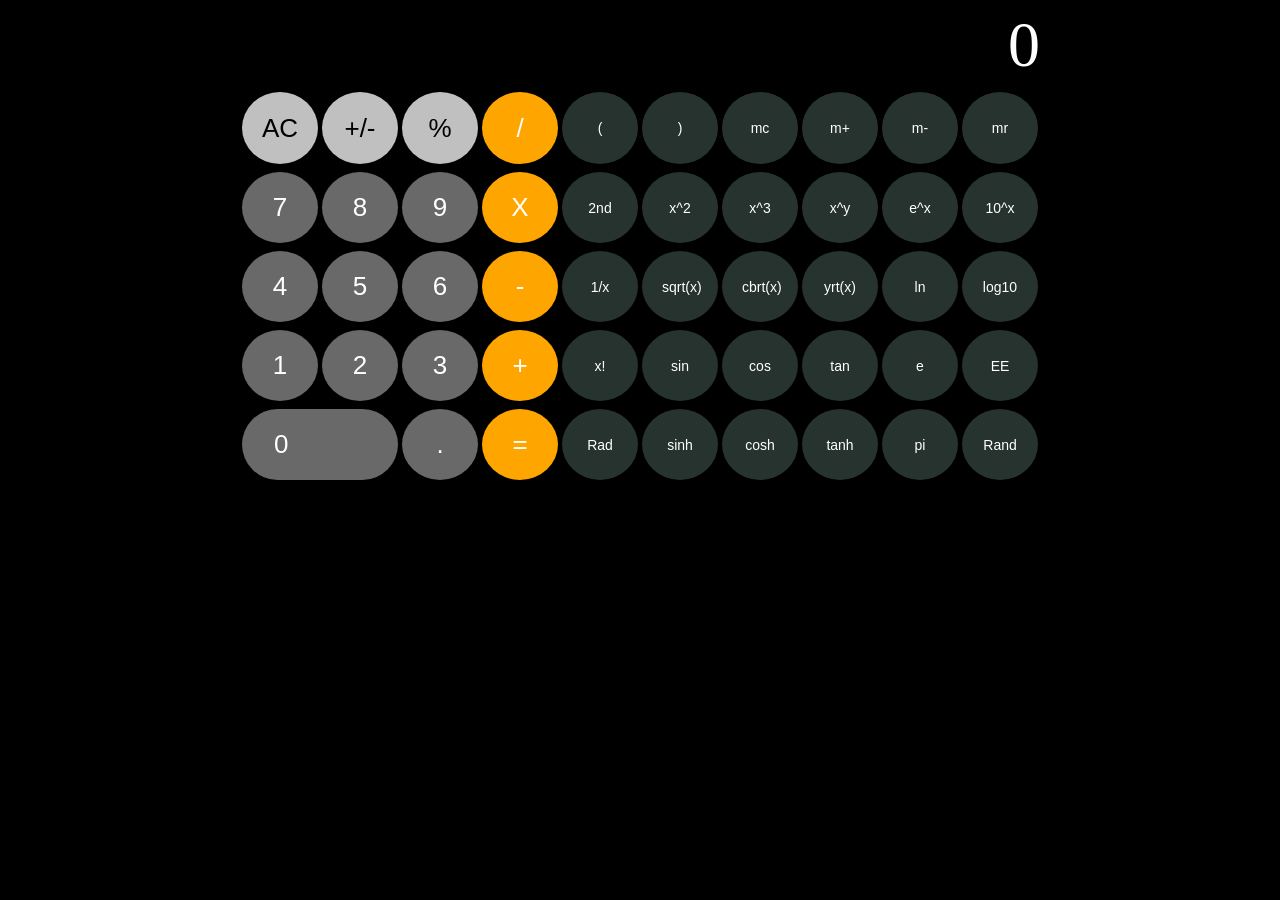
<file: index.html>
<!DOCTYPE HTML>
<head>
    <link rel = "stylesheet" href = "calculator.css">
    <script src="http://code.jquery.com/jquery-1.11.0.min.js"></script>
    <!--<script src = "calculator.js"></script>-->
    <!-- jQuery library -->
    <script src="https://ajax.googleapis.com/ajax/libs/jquery/1.12.4/jquery.min.js"></script>
    <!-- Latest compiled JavaScript -->
    <script src="http://maxcdn.bootstrapcdn.com/bootstrap/3.3.6/js/bootstrap.min.js"></script>
</head>

<body>
    <div class = "container">
        <div class = "item item-header" id = "currentValue">0</div>
    
        <button class = "btn silver clear">AC</button>
        <button class = "btn silver negative">+/-</button>
        <button class = "btn silver percent">%</button>
        <button class = "btn orange divide">/</button>
        <button class = "btn extra">(</button>
        <button class = "btn extra">)</button> 
        <button class = "btn extra memory">mc</button>
        <button class = "btn extra memory">m+</button>
        <button class = "btn extra memory">m-</button>
        <button class = "btn extra memory" id = "store">mr</button> 
    
        <button class = "btn num">7</button>
        <button class = "btn num">8</button>
        <button class = "btn num">9</button>
        <button class = "btn orange multiply">X</button>
        <button class = "btn extra second" id = "second">2nd</button>
        <button class = "btn extra square">x^2</button>
        <button class = "btn extra cube">x^3</button>
        <button class = "btn extra xExponentialY">x^y</button>
        <button class = "btn extra eExponential" id = "specExp">e^x</button> <!--working on 2nd right now--->
        <button class = "btn extra tenExponential" id = "comExp">10^x</button> 
    
        <button class = "btn num">4</button>
        <button class = "btn num">5</button>
        <button class = "btn num">6</button>
        <button class = "btn orange subtract">-</button>
        <button class = "btn extra reciprocal">1/x</button>
        <button class = "btn extra squareRoot">sqrt(x)</button>
        <button class = "btn extra cubeRoot">cbrt(x)</button>
        <button class = "btn extra yRoot">yrt(x)</button>
        <button class = "btn extra log" id = "specLog">ln</button> <!--working on 2nd right now-->
        <button class = "btn extra log" id = "comLog">log10</button> <!--For logy(x), Math.log(x) / Math.log(y)--->
    
        <button class = "btn num">1</button>
        <button class = "btn num">2</button>
        <button class = "btn num">3</button>
        <button class = "btn orange add">+</button>
        <button class = "btn extra factorial">x!</button>
        <button class = "btn extra trig" id = "sin">sin</button>
        <button class = "btn extra trig" id = "cos">cos</button>
        <button class = "btn extra trig" id = "tan">tan</button>
        <button class = "btn extra set">e</button>
        <button class = "btn extra expon">EE</button> <!---working on this right now--->
        
        <button class = "btn num zero">0</button>
        <button class = "btn num">.</button>
        <button class = "btn equals">=</button>
        <button class = "btn extra" id = "type" onclick = "changeType()">Rad</button>
        <button class = "btn extra htrig" id = "sinh">sinh</button>
        <button class = "btn extra htrig" id = "cosh">cosh</button>
        <button class = "btn extra htrig" id = "tanh">tanh</button>
        <button class = "btn extra set">pi</button>
        <button class = "btn extra set">Rand</button> 
        
        <script>
            var globalAnswer = "0";
            var isPercent = false; 
            var secondMode = false; 
            var memStore = 0; 
            var twoExponential = false; 
            var twoRoot = false; 
            function changeType() {
                if(document.getElementById("type").innerHTML === "Rad") {
                    document.getElementById("type").innerHTML = "Deg";
                }
                else {
                    document.getElementById("type").innerHTML = "Rad"; 
                }
            }
            function removeLeadingZero(string) {
                //console.log("removeLeadingZero");
                var newString = string; 
                if(newString[0] === '0') {
                    newString = newString.slice(1);
                }
                return newString; 
            }
            function removeLeadingSymbol(string) {
                //console.log("removeLeadingSymbol");
                console.log(string);
                var newString = string;
                var symbols = ["*", "/", "+", "-"];
                if(symbols.includes(newString[0])) {
                    newString = newString.slice(1);
                }
                console.log(newString); 
                return newString; 
            }
            function storeAnswer(value) {
                //console.log("storeAnswer");
                var valued = value; 
                if(valued.substring(0, 2) != "0.") {
                    var valued = removeLeadingZero(value); 
                }
                globalAnswer = valued; 
                $("#globalAnswer").html(globalAnswer); 
                return value; 
            }
            function getCurrentValue() {
                //console.log("getCurrentValue");
                var currentValue = document.getElementById("currentValue").innerHTML;
                return currentValue;
            }
            function makeCurrentValueNegative() {
                var thingClicked = getCurrentValue(); 
                var num = parseFloat(thingClicked); 
                var result = 0.0 - num; 
                $("#currentValue").html(""+result);
                changeBackground(); 
                return storeAnswer(""+result); 
            }
            function clearCurrentValue() {
                //console.log("clearCurrentValue");
                $("#currentValue").html("0");
                changeBackground(); 
                return storeAnswer("0");
            }
            function setConstant(string) {
                var num = 1.0; 
                if(string === "e") {
                    num = Math.E; 
                }
                if(string === "pi") {
                    num = Math.PI; 
                }
                if(string === "Rand") {
                    num = Math.random(); 
                }
                $("#currentValue").html(""+num); 
                changeBackground(); 
                return storeAnswer(""+num); 
            }
            function equals(event) {
                //console.log("equals");
                var answer = globalAnswer; 
                var removeEqualsSign = answer.split("=");
                var newAnswer = removeEqualsSign[0];
                newAnswer = replaceTimes(newAnswer);
                newAnswer = removeLeadingSymbol(newAnswer);
                var finalAnswer = eval(newAnswer);
                finalAnswer = finalAnswer.toString(); 
                storeAndReset(finalAnswer, finalAnswer);
                changeBackground(); 
                return finalAnswer; 
            }
            function clickButton(event) {
                $(".btn").click(function(event){
                    var thingClicked = this.innerHTML;
                    //console.log("clickButton");
                    
                    if($(this).hasClass("orange")) {
                        return addSymbolToAnswer(thingClicked);
                    }
                    if($(this).hasClass("clear")) {
                        return clearCurrentValue(); 
                    }
                    if($(this).hasClass("equals")) {
                        addSymbolToAnswer(thingClicked);
                        return equals(); 
                    }
                    if($(this).hasClass("num")) {
                        return createNewNumber(thingClicked);
                    }
                    if($(this).hasClass("negative")) {
                        return makeCurrentValueNegative(); 
                    }
                    if($(this).hasClass("percent")) {
                        isPercent = true; 
                        return percent(); 
                    }
                    if($(this).hasClass("set")) {
                        return setConstant(thingClicked); 
                    }
                    if($(this).hasClass("reciprocal")) {
                        return reciprocal(); 
                    }
                    if($(this).hasClass("log")) {
                        return log(thingClicked); 
                    }
                    if($(this).hasClass("squareRoot")) { 
                        return squareRoot(); 
                    }
                    if($(this).hasClass("cubeRoot")) {
                        return cubeRoot(); 
                    }
                    if($(this).hasClass("square")) {
                        return square(); 
                    }
                    if($(this).hasClass("cube")) {
                        return cube(); 
                    }
                    if($(this).hasClass("eExponential")) {
                        return eRaised(); 
                    }
                    if($(this).hasClass("tenExponential")) {
                        return tenRaised(); 
                    }
                    if($(this).hasClass("trig")) {
                        return trig(thingClicked); 
                    }
                    if($(this).hasClass("htrig")) {
                        return hyperTrig(thingClicked); 
                    }
                    if($(this).hasClass("factorial")) {
                        return factorial(); 
                    }
                    if($(this).hasClass("root")) {
                        return yRoot(); 
                    }
                    if($(this).hasClass("memory")) {
                        return memory(thingClicked); 
                    }
                    if($(this).hasClass("xExponentialY")) {
                        return exponential(); 
                    }
                })
            }clickButton(event);
            document.getElementById("second").onclick = function() {
                if(!secondMode) {
                    secondMode = true; 
                    document.getElementById("sin").innerHTML = "sin-1"; 
                    document.getElementById("cos").innerHTML = "cos-1";
                    document.getElementById("tan").innerHTML = "tan-1"; 
                    document.getElementById("sinh").innerHTML = "sinh-1";
                    document.getElementById("cosh").innerHTML = "cosh-1";
                    document.getElementById("tanh").innerHTML = "tanh-1";
                    document.getElementById("specExp").innerHTML = "y^x";
                    document.getElementById("comExp").innerHTML = "2^x";
                    document.getElementById("specLog").innerHTML = "logy";
                    document.getElementById("comLog").innerHTML = "log2"; 
                }
                else {
                    secondMode = false; 
                    document.getElementById("sin").innerHTML = "sin"; 
                    document.getElementById("cos").innerHTML = "cos";
                    document.getElementById("tan").innerHTML = "tan"; 
                    document.getElementById("sinh").innerHTML = "sinh";
                    document.getElementById("cosh").innerHTML = "cosh";
                    document.getElementById("tanh").innerHTML = "tanh";
                    document.getElementById("specExp").innerHTML = "e^x";
                    document.getElementById("comExp").innerHTML = "10^x";
                    document.getElementById("specLog").innerHTML = "ln";
                    document.getElementById("comLog").innerHTML = "log10"; 
                }
            }
            function replaceTimes(string) {
                //console.log("replaceTimes");
                string = string.replace("X", "*");
                return string; 
            }
            function memory(string) {
                var thingClicked = getCurrentValue(); 
                var num = parseFloat(thingClicked); 
                if(string === "mc") {
                    memStore = 0; 
                    document.getElementById("store").style.background = "#27332F"
                }
                if(string === "m+") {
                    if(memStore === 0) {
                        document.getElementById("store").style.background = "#C0C0C0"; 
                    }
                    memStore = memStore + num; 
                }
                if(string === "m-") {
                    memStore = memStore - num; 
                }
                if(string === "mr") {
                    num = memStore
                    $("#currentValue").html(""+memStore); 
                }
                changeBackground(); 
                return storeAnswer(""+num); 
            }
            function addSymbolToAnswer(string) {
                console.log("addSymbolToAnswer");
                var symbolString = string;
                symbolString = replaceTimes(string);
                var currentValue = getCurrentValue(); 
                var symbols = ["*", "/", "+", "-"];
                console.log("globalAnswer", globalAnswer);
                console.log("currentValue", currentValue);
                console.log("symbolString", symbolString);
                if(globalAnswer === currentValue) {
                    var newGlobalAnswer = currentValue + symbolString; 
                    return storeAndReset(newGlobalAnswer, symbolString);
                }
                if(symbols.includes(currentValue)) {
                    currentValue = currentValue.replace(currentValue, symbolString);
                    var newGlobalAnswer = globalAnswer.slice(0, -1) + currentValue; 
                    return storeAndReset(newGlobalAnswer, symbolString);
                }
                else {
                    currentValue = currentValue + symbolString; 
                    var newGlobalAnswer = globalAnswer + currentValue; 
                    return storeAndReset(newGlobalAnswer, symbolString);
                }
            }
            function trig(string) {
                var thingClicked = getCurrentValue(); 
                var num = parseFloat(thingClicked);
                var result = 1.0; 
                if((document.getElementById("type").innerHTML === "Deg") && (secondMode === false)) {
                    num = num * (180.0 / Math.PI); 
                }
                if(string === "sin") {
                    result = Math.sin(num);
                }
                if(string === "cos") {
                    result = Math.cos(num);
                }
                if(string === "tan") {
                    result = Math.tan(num);
                }
                if(string === "sin-1") {
                    result = Math.asin(num);
                }
                if(string === "cos-1") {
                    result = Math.acos(num);
                }
                if(string === "tan-1") {
                    result = Math.atan(num);
                }
                $("#currentValue").html(""+result); 
                changeBackground(); 
                return storeAnswer(""+result); 
            }
            function hyperTrig(string) {
                var thingClicked = getCurrentValue(); 
                var num = parseFloat(thingClicked);
                var result = 1.0; 
                if((document.getElementById("type").innerHTML === "Deg") && (secondMode === false)) {
                    num = num * (180.0 / Math.PI); 
                }
                if(string === "sinh") {
                    result = Math.sinh(num);
                }
                if(string === "cosh") {
                    result = Math.cosh(num);
                }
                if(string === "tanh") {
                    result = Math.tanh(num);
                }
                if(string === "sinh-1") {
                    result = Math.asinh(num);
                }
                if(string === "cosh-1") {
                    result = Math.acosh(num);
                }
                if(string === "tanh-1") {
                    result = Math.atanh(num);
                }
                $("#currentValue").html(""+result);
                changeBackground(); 
                return storeAnswer(""+result); 
            }
            function percent() {
                var thingClicked = getCurrentValue();
                console.log(thingClicked);
                var num = parseFloat(thingClicked);
                var result = num * 1.0 / 100.0; 
                $("#currentValue").html(""+result); 
                changeBackground(); 
                isPercent = false; 
                return storeAnswer(""+result); 
            }
            function reciprocal() {
                var thingClicked = getCurrentValue(); 
                var num = parseFloat(thingClicked);
                var result = 1.0 / num; 
                $("#currentValue").html(""+result);
                changeBackground(); 
                return storeAnswer(""+result);
            }
            function log(string) {
                var thingClicked = getCurrentValue(); 
                var num = parseFloat(thingClicked);
                var result = 1.0; 
                if(string === "log10") {
                    result = Math.log10(num);
                }
                if(string === "ln") {
                    result = Math.log(num);
                }
                if(string === "log2") {
                    result = Math.log2(num); 
                }
                $("#currentValue").html(""+result);
                changeBackground(); 
                return storeAnswer(""+result); 
            }
            function squareRoot() {
                var thingClicked = getCurrentValue(); 
                var num = parseFloat(thingClicked);
                var result = Math.sqrt(num);
                $("#currentValue").html(""+result);
                changeBackground(); 
                return storeAnswer(""+result);
            }
            function cubeRoot() {
                var thingClicked = getCurrentValue(); 
                var num = parseFloat(thingClicked);
                var result = Math.cbrt(num);
                $("#currentValue").html(""+result);
                changeBackground(); 
                return storeAnswer(""+result);
            }
            function square() {
                var thingClicked = getCurrentValue(); 
                var num = parseFloat(thingClicked);
                var result = num * num; 
                $("#currentValue").html(""+result);
                changeBackground(); 
                return storeAnswer(""+result);
            }
            function cube() {
                var thingClicked = getCurrentValue(); 
                var num = parseFloat(thingClicked);
                var result = num * num * num; 
                $("#currentValue").html(""+result);
                changeBackground(); 
                return storeAnswer(""+result);
            }
            function eRaised() {
                var thingClicked = getCurrentValue(); 
                var num = parseFloat(thingClicked);
                var result = Math.exp(num);
                $("#currentValue").html(""+result);
                changeBackground(); 
                return storeAnswer(""+result);
            }
            function tenRaised() {
                var thingClicked = getCurrentValue(); 
                var num = parseFloat(thingClicked);
                var result = 1.0; 
                var i = 0; 
                var constant = 10.0; 
                if(secondMode) {
                    constant = 2.0
                }
                if(num >= 0) {
                    for(i = 0; i < num; i++) {
                        result = result * constant; 
                    }
                }
                else {
                    for(i = 0; i < num; i++) {
                        result = result / constant; 
                    }
                }
                $("#currentValue").html(""+result);
                changeBackground(); 
                return storeAnswer(""+result);
            }
            function factorial() {
                var thingClicked = getCurrentValue();
                var num = parseFloat(thingClicked);
                var result = 1.0;
                var i = num; 
                if(num == 0) {
                    result = 1.0; 
                }
                else {
                    for(i = num; i > 0; i--) {
                        result = result * i; 
                    }
                }
                $("#currentValue").html(""+result);
                changeBackground();
                return storeAnswer(""+result);
            }
            function root(num1) {
                twoRoot = true
            }
            function exponential(num1) {
                twoExponential = true
            }
            function storeAndReset(newGlobalAnswer, newCurrentValue) {
                //console.log("storeAndReset");
                storeAnswer(newGlobalAnswer);
                //console.log("globalAnswer2", globalAnswer);
                //console.log("currentValue2", currentValue);
                $("#currentValue").html(newCurrentValue); 
                return newCurrentValue; 
            }
            function createNewNumber(string) {
                console.log("createNewNumber");
                var thingClicked = string; 
                var currentValue = getCurrentValue(); 
                var newString = currentValue + thingClicked;
                console.log("newString", newString)
                newString = removeLeadingZero(newString);
                newString = removeLeadingSymbol(newString);
                $("#currentValue").html(newString);
                console.log("globalAnswer3", globalAnswer);
                console.log("currentValue3", currentValue);
                changeBackground(); 
                return newString; 
            }
            function changeBackground() {
                var currentValue = document.getElementById("currentValue").innerHTML; 
                if(currentValue === "1888") {
                    $(document.body).addClass('background-UT-Tower'); 
                }
                if(currentValue != "1888") {
                    $(document.body).removeClass('background-UT-Tower'); 
                }
                if(currentValue.substring(0, 4) === "3.14") {
                    $(document.body).addClass('background-pi');
                }
                if(currentValue.substring(0, 4) != "3.14") {
                    $(document.body).removeClass('background-pi'); 
                }
                if(currentValue === "1998") {
                    $(document.body).addClass('background-birthday');
                }
                if(currentValue != "1998") {
                    $(document.body).removeClass('background-birthday'); 
                }
                if(currentValue === "365") {
                    $(document.body).addClass('background-circle'); 
                }
                if(currentValue != "365") {
                    $(document.body).removeClass('background-circle'); 
                }
            }
        </script> 
    </div>
</body>
</file>
<file: calculator.css>
body {
    font-size: 64px;
    background-color: black;
}
.container {
    display: grid;
    justify-content: center; 
    grid-template-columns: 80px 80px 80px 80px 80px 80px 80px 80px 80px 80px;
    grid-template-rows: 80px 80px;
    grid-template-areas:
    "header header header header header header header header header header"
    "main main main main main main main main main main"
    "main main main main main main main main main main"
    "main main main main main main main main main main"
    "main main main main main main main main main main"
    "main main main main main main main main main main";
}
.item-header {
    grid-area: header;
    grid-row-start: 1;
    grid-row-end: 1;
    background-color: black;
    color: white;
    text-align: right; 
}
.background-UT-Tower {
    display: block; 
    position: absolute; 
    width: 100%;
    height: 100%;
    left: 0%; 
    top: 0%; 
    background-color: black; 
    background-image: url("http://andrewnourse.com/images/gifs2013/UTtower-fireworks.gif"); 
    background-size: cover; 
    overflow: hidden; 
}
.background-pi {
    display: block; 
    position: absolute; 
    width: 100%; 
    height: 100%; 
    left: 0%; 
    top: 0%; 
    background-color: black; 
    background-image: url("http://24.media.tumblr.com/65ae19247538baadbaf5b0ffd1c1574c/tumblr_mjmowozVID1s5nl47o1_500.gif");
    background-size: cover; 
    overflow: hidden; 
}
.background-birthday {
    display: block; 
    position: absolute; 
    background-repeat: no-repeat; 
    width: 100%; 
    left: 0%; 
    top: 0%; 
    background-color: black; 
    background-image: url("https://media.giphy.com/media/3oKIPllDN24q8Awtwc/giphy.gif"); 
    background-size: cover; 
    overflow: hidden; 
}
.background-circle {
    display: block;
    position: absolute;
    background-repeat: no-repeat; 
    width: 100%; 
    left: 0%; 
    top: 0%; 
    background-color: black;
    background-image: url("https://media.giphy.com/media/10ht9DnPm4wubu/giphy.gif");
    background-size: cover; 
    overflow: hidden; 
}
.btn {
    background-color: dimgray;
    border: none;
    color: white; 
    padding: 20px; 
    text-align: center; 
    margin: 4px 2px; 
    border-radius: 50%
}
.silver {
    background-color: silver;
    color: black; 
}
.orange {
    background-color: orange; 
}
.extra {
    background-color: #27332F; 
    font-size: 14px; 
}
button {
    font-size: 26px; 
}
button.equals {
    background-color: orange; 
}
button.zero {
    text-align: left; 
    padding-left: 32px; 
    grid-row: 6;
    grid-column-start: 1; 
    grid-column-end: span 2; 
    border-radius: 50px
}
</file>
